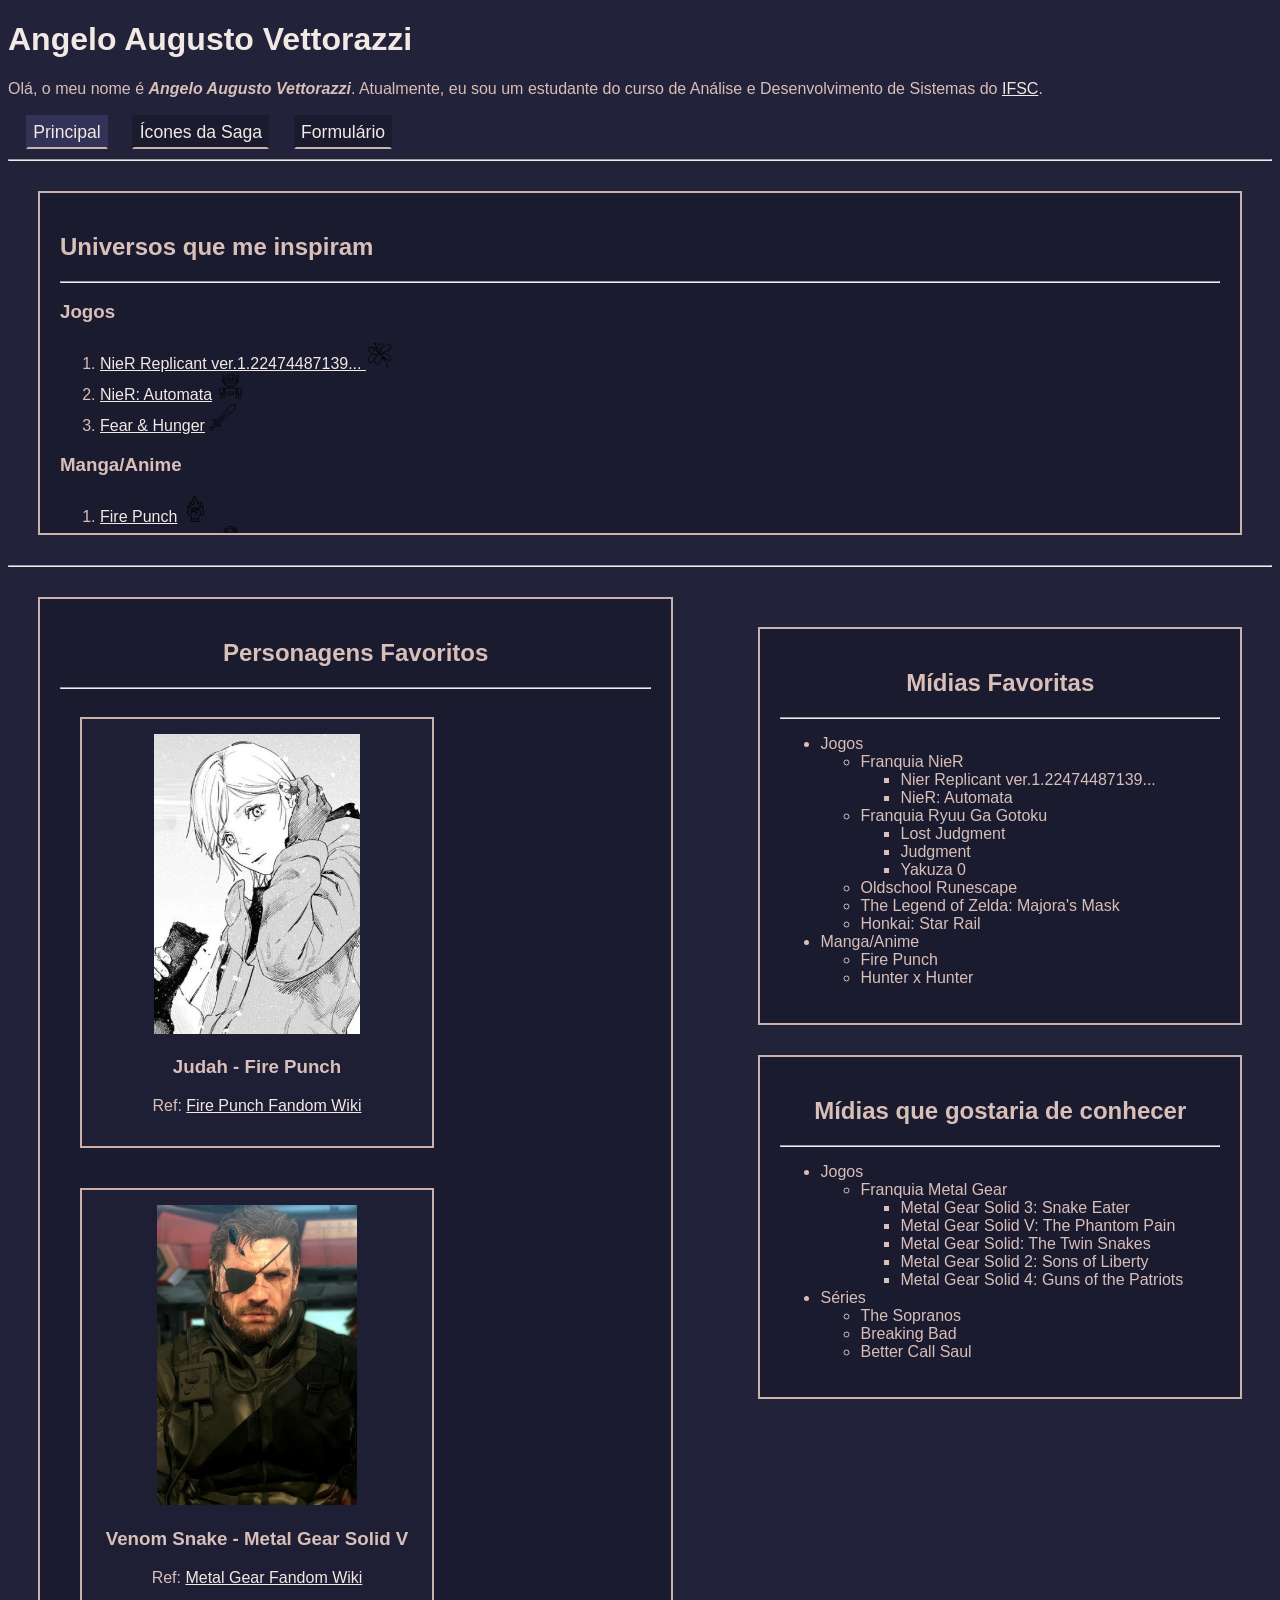
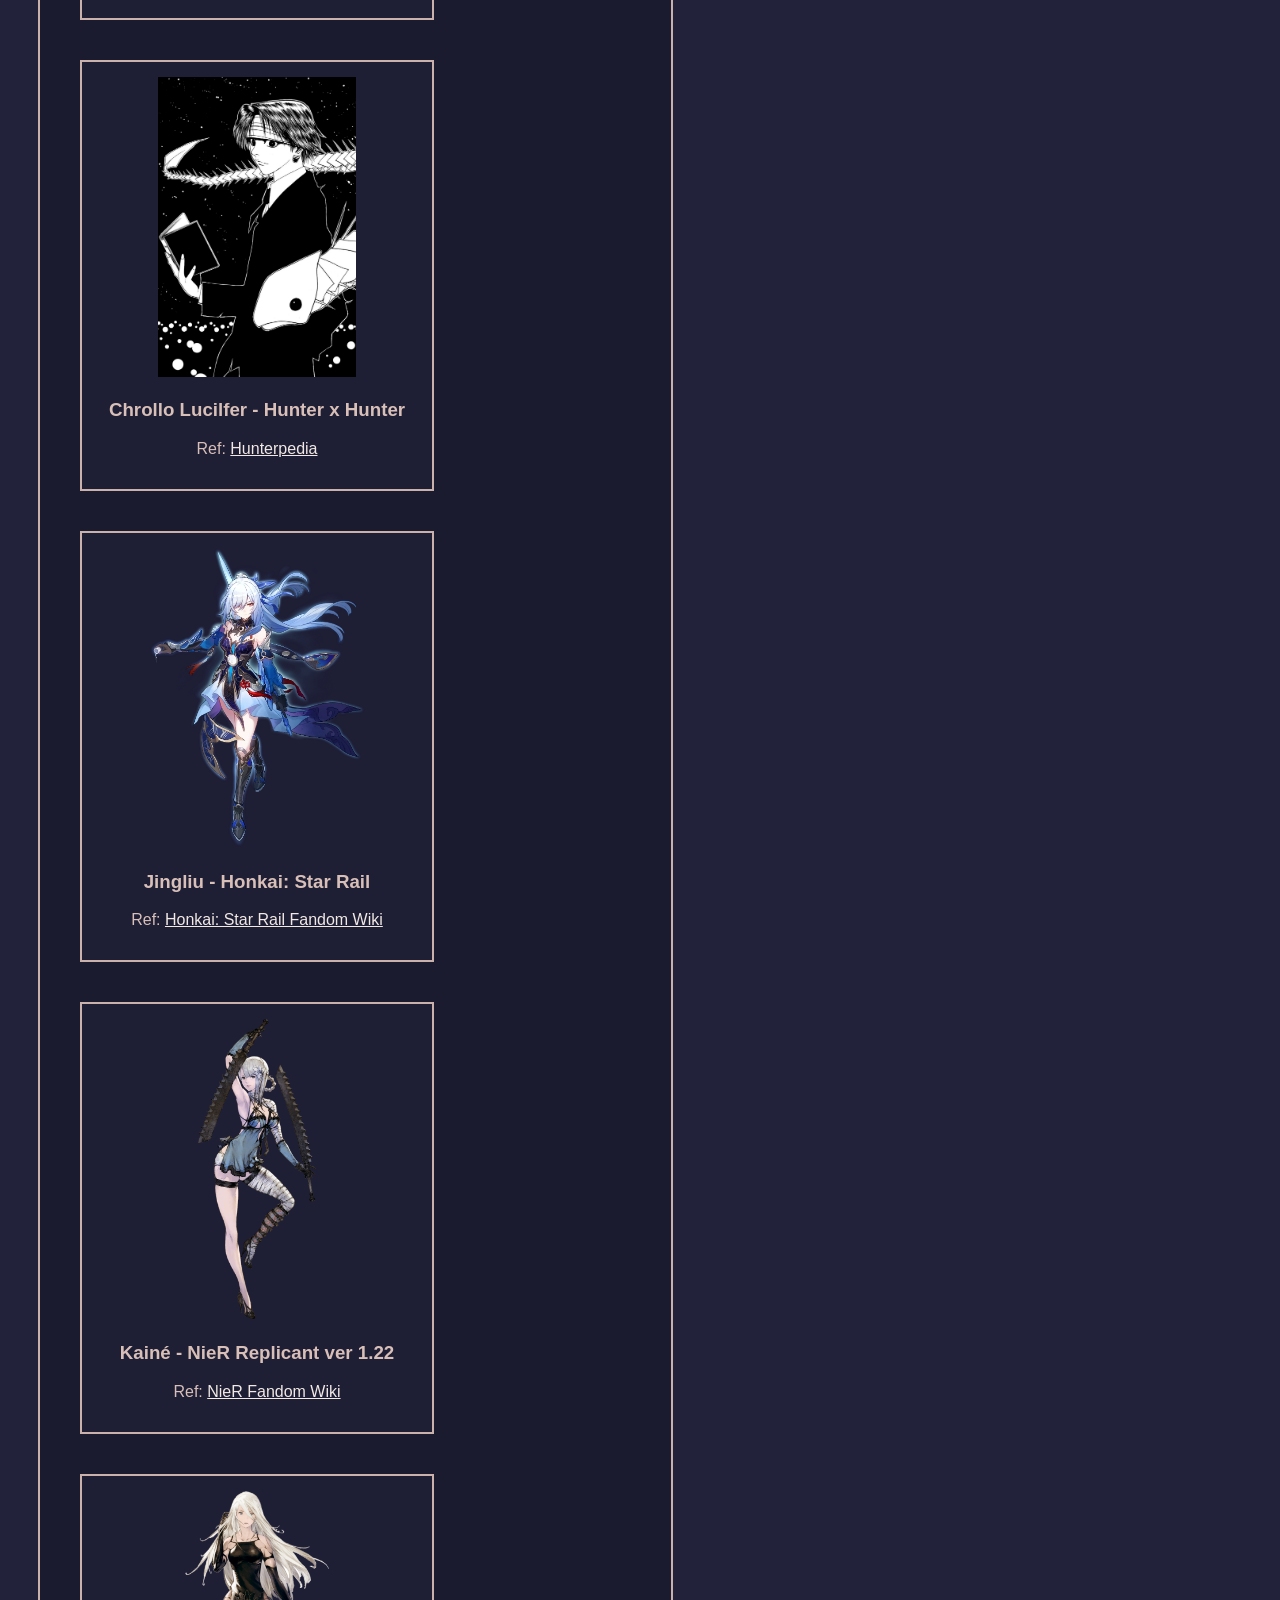
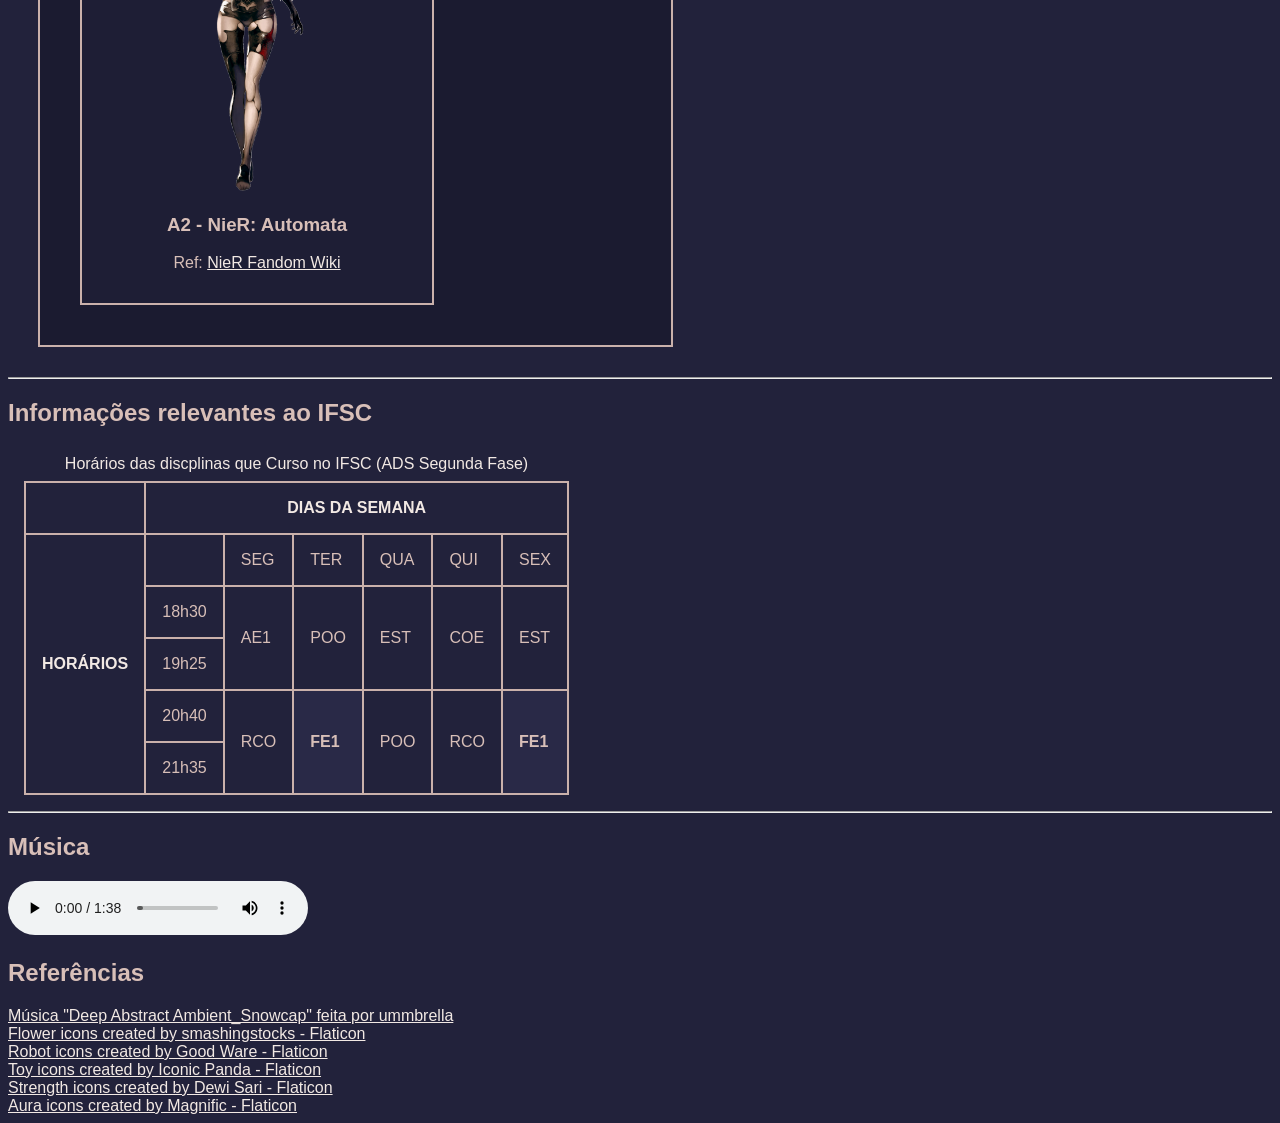
<file: index.html>
<!DOCTYPE html>
<html lang="en">
<head>
    <meta charset="UTF-8">
    <title>Angelo Augusto Vettorazzi - IFSC ADS Frontend I </title>
    <link rel="stylesheet" href="index.css">
</head>
<body>
    <header>
        <h1>Angelo Augusto Vettorazzi</h1>
        <p>Olá, o meu nome é <em><strong>Angelo Augusto Vettorazzi</strong></em>. Atualmente, eu sou um estudante do curso de Análise e Desenvolvimento de Sistemas do <a href="https://www.ifsc.edu.br/" target="_blank">IFSC</a>.</p>
    </header>
    <nav>
        <a href="index.html" class="nav-link" id="nav-link-active">Principal</a>
        <a href="saga.html" class="nav-link">Ícones da Saga</a>
        <a href="formulario.html" class="nav-link">Formulário</a>
    </nav>
    <hr>
    <section>
        <div class="caixa-sagas">
            <h2>Universos que me inspiram</h2>
            <hr>
            <h3>Jogos</h3>
            <ol>
                <li><a href="https://store.steampowered.com/app/1113560/NieR_Replicant_ver122474487139/">NieR Replicant ver.1.22474487139... </a> <img src="media/img/icones/flower.png" alt="flor" height="27"></li>
                <li><a href="https://store.steampowered.com/app/524220/NieRAutomata/">NieR: Automata</a> <img src="media/img/icones/bot.png" alt="robô" height="27"></li>
                <li><a href="https://store.steampowered.com/app/1002300/Fear__Hunger/">Fear & Hunger</a> <img src="media/img/icones/sword.png" alt="espada" height="27"></li>
            </ol>
            <h3>Manga/Anime</h3>
            <ol>
                <li><a href="https://en.wikipedia.org/wiki/Fire_Punch">Fire Punch</a> <img src="media/img/icones/motivation.png" alt="punho em fogo" height="27"></li>
                <li><a href="https://en.wikipedia.org/wiki/Hunter_%C3%97_Hunter">Hunter x Hunter</a> <img src="media/img/icones/aura.png" alt="aura" height="27"></li>
            </ol>
            <hr>
            <h2>Músicas relevantes a esses universos</h2>
            <hr>
            <h3>Jogos</h3>
            <ul>
                <li>Shadowlord (NieR Replicant ver.1.22.. OST) </li>
                <li>Fleeting Words (NieR Replicant ver.1.22.. OST)</li>
                <li>Ashes of Dreams (NieR Replicant ver.1.22.. OST)</li>
                <li>A Beautiful Song (NieR: Automata OST)</li>
                <li>Prelude to Darkness (Fear & Hunger OST)</li>
            </ul>
            <h3>Anime</h3>
            <ul>
                <li>Hyori Ittai (Hunter x Hunter 2011 Anime)</li>
                <li>1/13 (Hunter x Hunter 2011 Anime)</li>
                <li>Ito -cruel spider- (Hunter x Hunter 2011 Anime)</li>
            </ul>
        </div>
    </section>
    <hr>
    <section>
        <div class="caixa-coluna-midias">
            <div class="caixa-coluna">
                <h2>Mídias Favoritas</h2>
                <hr>
                <ul>
                    <li>Jogos</li>
                    <ul>
                        <li>Franquia NieR</li>
                        <ul>
                            <li>Nier Replicant ver.1.22474487139...</li>
                            <li>NieR: Automata</li>
                        </ul>
                        <li>Franquia Ryuu Ga Gotoku</li>
                        <ul>
                            <li>Lost Judgment</li>
                            <li>Judgment</li>
                            <li>Yakuza 0</li>
                        </ul>
                        <li>Oldschool Runescape</li>
                        <li>The Legend of Zelda: Majora's Mask</li>
                        <li>Honkai: Star Rail</li>
                    </ul>
                    <li>Manga/Anime</li>
                    <ul>
                        <li>Fire Punch</li>
                        <li>Hunter x Hunter</li>
                    </ul>
                </ul>
            </div>
            <div class="caixa-coluna">
                <h2>Mídias que gostaria de conhecer</h2>
                <hr>
                <ul>
                    <li>Jogos</li>
                    <ul>
                        <li>Franquia Metal Gear</li>
                        <ul>
                            <li>Metal Gear Solid 3: Snake Eater</li>
                            <li>Metal Gear Solid V: The Phantom Pain</li>
                            <li>Metal Gear Solid: The Twin Snakes</li>
                            <li>Metal Gear Solid 2: Sons of Liberty</li>
                            <li>Metal Gear Solid 4: Guns of the Patriots</li>
                        </ul>
                    </ul>
                    <li>Séries</li>
                    <ul>
                        <li>The Sopranos</li>
                        <li>Breaking Bad</li>
                        <li>Better Call Saul</li>
                    </ul>
                </ul>
            </div>
        </div>
        <div class="caixa-coluna-personagens">
            <div class="caixa-coluna">
                <h2>Personagens Favoritos</h2>
                <hr>
                <div class="caixa-personagem">
                    <img src="media/img/personagens/Judah.webp" alt="Judah de Fire Punch" class="personagem">
                    <h3>Judah - Fire Punch</h3>
                    <p>Ref: <a href="https://fire-punch.fandom.com/wiki/Judah?file=Judah.jpg" target="_blank">Fire Punch Fandom Wiki</a></p>
                </div>
                <div class="caixa-personagem">
                    <img src="media/img/personagens/Venom_Snake.Motherbase.webp" alt="Venom Snake de Metal Gear Solid V: The Phantom Pain" class="personagem">
                    <h3>Venom Snake - Metal Gear Solid V</h3>
                    <p>Ref: <a href="https://metalgear.fandom.com/wiki/Venom_Snake?file=Venom+Snake.Motherbase.jpg" target="_blank">Metal Gear Fandom Wiki</a></p>
                </div>
                <div class="caixa-personagem">
                    <img src="media/img/personagens/Chap_97_-_Chrollo_in_a_blazer.webp" alt="Chrollo Lucilfer de Hunter x Hunter" class="personagem">
                    <h3>Chrollo Lucilfer - Hunter x Hunter</h3>
                    <p>Ref: <a href="https://hunterxhunter.fandom.com/wiki/Chrollo_Lucilfer/Image_Gallery?file=Chap_97_-_Chrollo_in_a_blazer.png" target="_blank">Hunterpedia</a></p>
                </div>
                <div class="caixa-personagem">
                    <img src="media/img/personagens/Character_Jingliu_Portrait.webp" alt="Jingliu de Honkai: Star Rail" class="personagem">
                    <h3>Jingliu - Honkai: Star Rail</h3>
                    <p>Ref: <a href="https://honkai-star-rail.fandom.com/wiki/Jingliu/Media?file=Character_Jingliu_Portrait.png" target="_blank">Honkai: Star Rail Fandom Wiki</a></p>
                </div>
                <div class="caixa-personagem">
                    <img src="media/img/personagens/NR2020_Kaine.webp" alt="Kainé de NieR Replicant ver.1.22474487139..." class="personagem">
                    <h3>Kainé - NieR Replicant ver 1.22</h3>
                    <p>Ref: <a href="https://nier.fandom.com/wiki/Kain%C3%A9?file=NR2020+Kaine.png" target="_blank">NieR Fandom Wiki</a></p>
                </div>
                <div class="caixa-personagem">
                    <img src="media/img/personagens/YoRHa_No.2A.webp" alt="Yorha A2 de NieR: Automata" class="personagem">
                    <h3>A2 - NieR: Automata</h3>
                    <p>Ref: <a href="https://nier.fandom.com/wiki/YoRHa_Type_A_No.2?file=YoRHa+No.2A.png" target="_blank">NieR Fandom Wiki</a></p>
                </div>
            </div>
        </div>
    </section>
    <hr>
    <article id="disciplinas">
        <h2>Informações relevantes ao IFSC</h2>
        <table>
            <caption>Horários das discplinas que Curso no IFSC (ADS Segunda Fase)</caption>
            <thead>
                <tr>
                    <th></th>
                    <th colspan="6">DIAS DA SEMANA</th>
                </tr>
            </thead>
            <tbody>
                <tr>
                    <th rowspan="5">HORÁRIOS</th>
                    <td></td>
                    <td>SEG</td>
                    <td>TER</td>
                    <td>QUA</td>
                    <td>QUI</td>
                    <td>SEX</td>
                </tr>
                <tr>
                    <td>18h30</td>
                    <td rowspan="2">AE1</td>
                    <td rowspan="2">POO</td>
                    <td rowspan="2">EST</td>
                    <td rowspan="2">COE</td>
                    <td rowspan="2">EST</td>
                </tr>
                <tr>
                    <td>19h25</td>
                </tr>
                <tr>
                    <td>20h40</td>
                    <td rowspan="2">RCO</td>
                    <td rowspan="2" class="destaque">FE1</td>
                    <td rowspan="2">POO</td>
                    <td rowspan="2">RCO</td>
                    <td rowspan="2" class="destaque">FE1</td>
                </tr>
                <tr>
                    <td>21h35</td>
                </tr>
            </tbody>
        </table>
    </article>
    <hr>
    <footer>
        <h2>Música</h2>
        <audio controls loop>
            <source src="media/music/ummbrella-deep-abstract-ambient_snowcap-401656.mp3" type="audio/mpeg">
        </audio>
        <h2>Referências</h2>
        <a href="https://pixabay.com/pt/music/otimista-deep-abstract-ambient-snowcap-401656/">Música "Deep Abstract Ambient_Snowcap" feita por ummbrella</a>
        <br>
        <a href="https://www.flaticon.com/free-icons/flower" title="flower icons">Flower icons created by smashingstocks - Flaticon</a>
        <br>
        <a href="https://www.flaticon.com/free-icons/robot" title="robot icons">Robot icons created by Good Ware - Flaticon</a>
        <br>
        <a href="https://www.flaticon.com/free-icons/toy" title="toy icons">Toy icons created by Iconic Panda - Flaticon</a>
        <br>
        <a href="https://www.flaticon.com/free-icons/strength" title="strength icons">Strength icons created by Dewi Sari - Flaticon</a>
        <br>
        <a href="https://www.flaticon.com/free-icons/aura" title="aura icons">Aura icons created by Magnific - Flaticon</a>
    </footer>
</body>
</html>
</file>
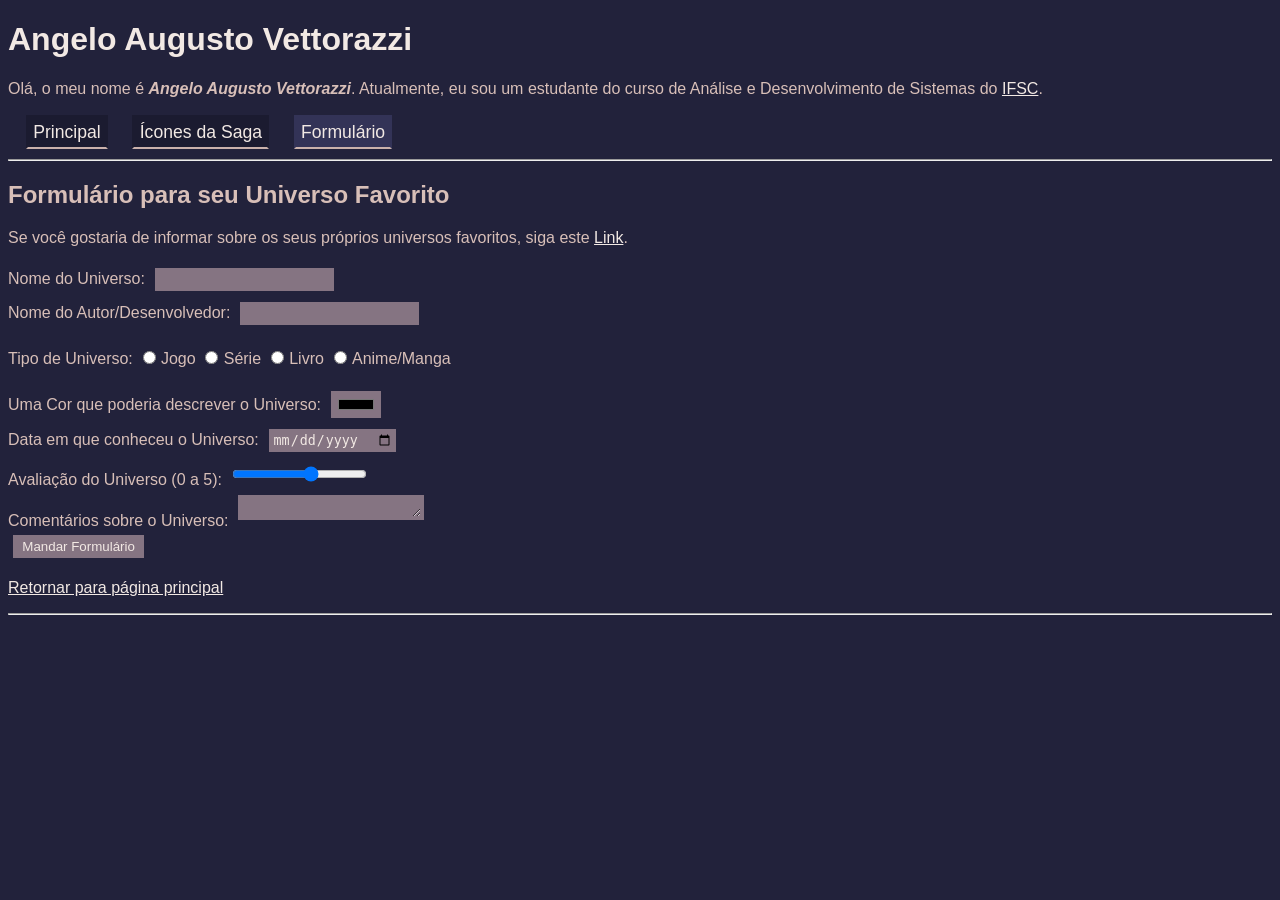
<file: formulario.html>
<!DOCTYPE html>
<html lang="en">
<head>
    <meta charset="UTF-8">
    <title>Formulário - IFSC ADS Frontend I</title>
    <link rel="stylesheet" href="index.css">
</head>
<body>
    <header>
        <h1>Angelo Augusto Vettorazzi</h1>
        <p>Olá, o meu nome é <em><strong>Angelo Augusto Vettorazzi</strong></em>. Atualmente, eu sou um estudante do curso de Análise e Desenvolvimento de Sistemas do <a href="https://www.ifsc.edu.br/" target="_blank">IFSC</a>.</p>
    </header>
    <nav>
        <a href="index.html" class="nav-link">Principal</a>
        <a href="saga.html" class="nav-link">Ícones da Saga</a>
        <a href="formulario.html" class="nav-link" id="nav-link-active">Formulário</a>
    </nav>
    <hr>
    <main>
        <h2>Formulário para seu Universo Favorito</h2>
        <p>Se você gostaria de informar sobre os seus próprios universos favoritos, siga este <a href="formulario.html">Link</a>.</p>
        <form method="post">
            <label>Nome do Universo: <input type="text" name="nomeUniverso"></label>
            <br>
            <label>Nome do Autor/Desenvolvedor: <input type="text" name="autorUniverso"></label>
            <p>Tipo de Universo:
                <label><input type="radio" name="tipoUniverso" value="jogo">Jogo</label>
                <label><input type="radio" name="tipoUniverso" value="serie">Série</label>
                <label><input type="radio" name="tipoUniverso" value="livro">Livro</label>
                <label><input type="radio" name="tipoUniverso" value="animeManga">Anime/Manga</label>
            </p>
            <label>Uma Cor que poderia descrever o Universo: <input type="color" name="corUniverso"></label>
            <br>
            <label>Data em que conheceu o Universo: <input type="date" name="dataUniverso"></label>
            <br>
            <label>Avaliação do Universo (0 a 5): <input type="range" name="avaliacaoUniverso" min="0" max="5"></label>
            <br>
            <label>Comentários sobre o Universo: <textarea name="comentarioUniverso" rows="1"></textarea></label>
            <br>
            <input type="submit" value="Mandar Formulário">      
        </form>
        <p><a href="index.html">Retornar para página principal</a></p>
    </main>
    <hr>
    <footer>
    </footer>
</body>
</html>
</file>
<file: index.css>
html {
    box-sizing: border-box;
}
body {
    background-color: #22223b;
    font-family: Verdana, Geneva, Tahoma, sans-serif;
}
h2, h3, h4, p, li, td, label, hr {
    color: #d8bfb8;
}
h1, a, th, caption {
    color: #f2e9e4;
}
a:hover {
    color: #c9bab1
}
input, textarea {
    background-color: #857482;
    border: solid #857482;
    color: #f2e9e4;
    margin: 0.4em;
}
.caixa-sagas {
    background-color:rgb(27, 27, 48);
    border: 2px solid #cab1ab;
    padding: 20px;
    margin: 30px;
    height: 300px;
    overflow: auto;
}

/* --- Personagens/Mídias Favoritas + Mídias gostaria conhecer --- */

.caixa-coluna {
    background-color:rgb(27, 27, 48);
    border: 2px solid #cab1ab;
    padding: 20px;
    margin: 30px;
    overflow: auto;
}
.caixa-coluna h2 {
    text-align: center;
}
.caixa-coluna-midias {
    float: right;
    width: 43%;
}
.caixa-coluna-personagens {
    width: 55%;
}
.caixa-personagem {
    display: inline-block;
    background-color: rgb(30, 30, 53);
    border: 2px solid #cab1ab;
    padding: 15px;
    margin: 20px;
    text-align: center;
    width: 320px;
}
.personagem {
    height: 300px;
}

/* --- Barra de navegação (nav) --- */ 

nav {
    padding: 0.5em;
}
.nav-link {
    border: 2px solid;
    border-color: transparent transparent #cab1ab transparent;
    background-color: rgb(27, 27, 48);
    margin: 10px;
    padding: 0.3em; 
    text-decoration: none;
    font-size: 1.1em;
}
.nav-link:hover {
    background-color: rgb(51, 51, 87);
    color: #f2e9e4;
}
#nav-link-active {
    background-color: rgb(51, 51, 87);
}
#nav-link-active:hover {
    background-color: rgb(76, 76, 107);
}
::selection {
    background-color: #857482;
    color: white;
}

/* --- Tabela IFSC --- */

caption {
    margin: 0.5em;
}
table {
    border-collapse: collapse;
    margin: 1em;
}
th, td {
    border: 2px solid #cab1ab;
    padding: 1em;
}
.destaque {
    background-color: rgb(41, 41, 71);
    font-weight: bold;
}
#disciplinas {
    clear: both;
}

/* --- Grid Ícones de Saga --- */

#caixa-grid-icone-saga {
    background-color:rgb(27, 27, 48);
    border: 2px solid #cab1ab;
    width: 60%;
    padding: 20px;
    margin: 30px;
    text-align: center;
    overflow: auto;
}
#grid-icone-saga {
    display: grid;
    grid-template-rows: 220px 220px 220px 220px 220px;
    grid-template-columns: 220px 220px 220px 220px 220px;
    margin: 20px;
}
#grid-icone-saga img {
    height: 220px;
    width: 220px;
    object-fit: cover;
}
#grid-icone-saga h3 {
    font-size: 1.05em;
}
.grid-icone-header {
    position: relative;
    bottom: 4.5em;
    background-color: rgba(0, 0, 0, 0.8);
}
.grid-icone-header p {
    margin-top: -1.2em;
}

/* --- Ícones de Saga Respectivos --- */

#grid-icone-des img {
    object-position: -160px;
}
#grid-icone-treze img {
    object-position: -20px;
}
#grid-icone-catorze img {
    object-position: -17px;
}
#grid-icone-quinze img {
    object-position: -25px;
}
</file>
